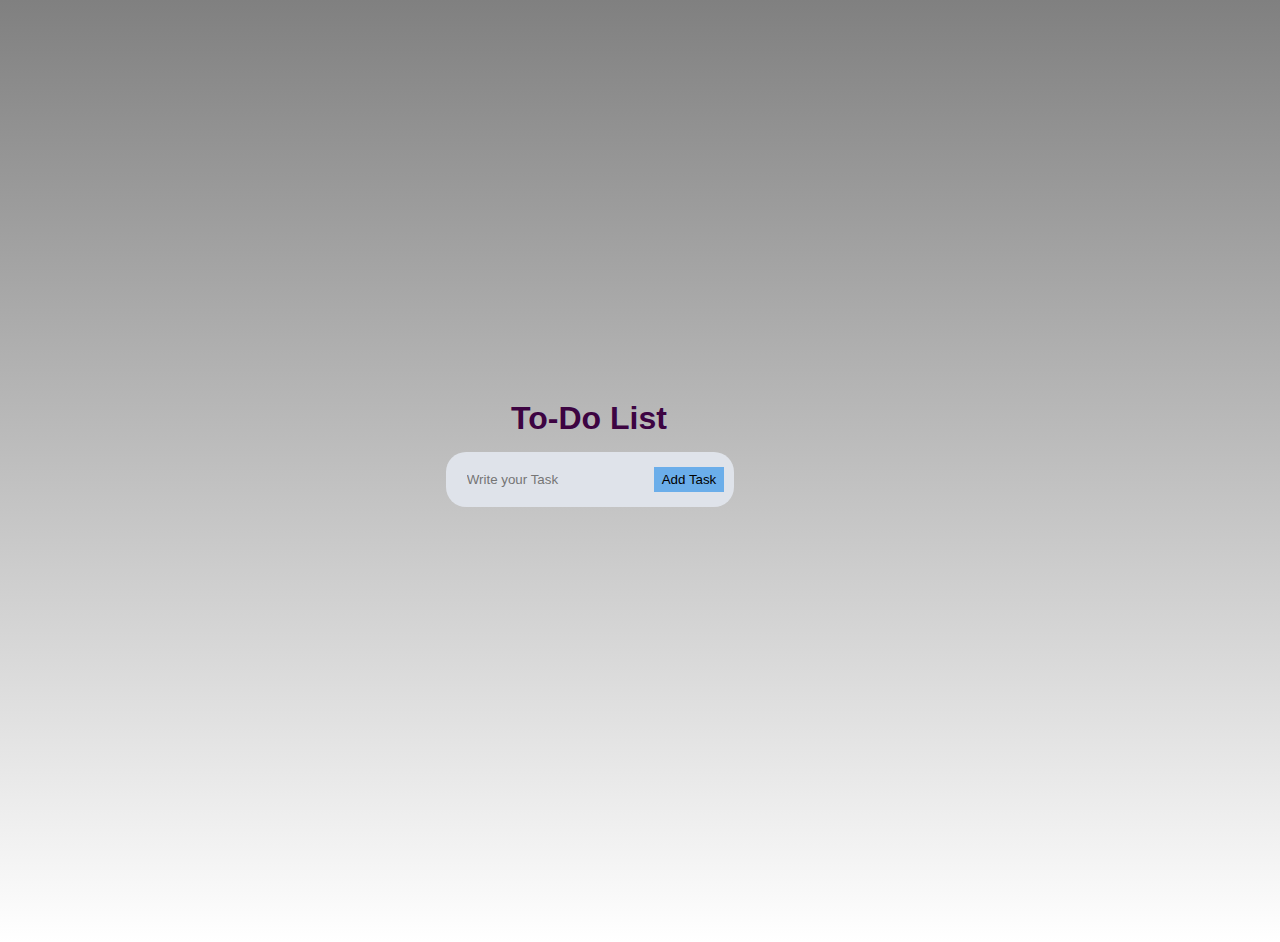
<file: index.html>
<!DOCTYPE html>
<html lang="en">

<head>
    <meta charset="UTF-8">
    <meta http-equiv="X-UA-Compatible" content="IE=edge">
    <meta name="viewport" content="width=device-width, initial-scale=1.0">
    <link rel="stylesheet" href="style.css">
    <title>To Do List App</title>

<body>
    <div class="container">
        <div class="todo-app">
            <section>
                <h1>To-Do List </h1>
                <div class="row">
                    <input type="text" id="taskInput" placeholder="Write your Task">
                    <button onclick="addTask()">Add Task</button>
                </div>
                <ol id="taskList"></ol>
            </section>
        </div>

    </div>
    <script src="script.js"></script>
</body>

</html>
</file>
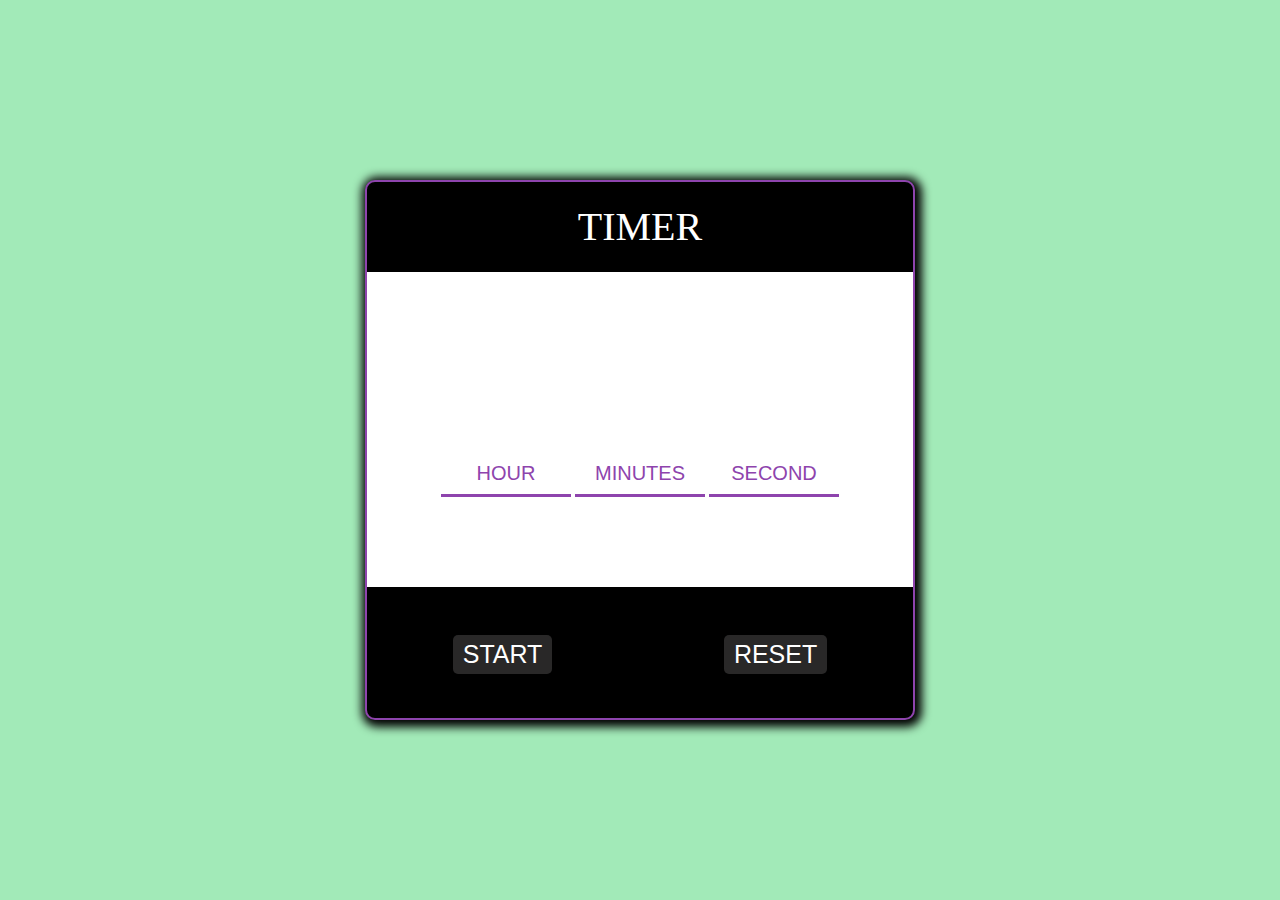
<file: timer/index.html>
<!DOCTYPE html>
<html lang="en">

<head>
    <meta charset="UTF-8">
    <meta name="viewport" content="width=device-width, initial-scale=1.0">
    <title>Timer</title>
    <link rel="stylesheet" href="style.css">
</head>

<body>
    <div class="box">
        <div id="disp">TIMER</div>
        <form action="#">
            <input type="number" id="hour" placeholder="HOUR" autocomplete="off">
            <input type="number" id="minute" placeholder="MINUTES" autocomplete="off">
            <input type="number" id="second" placeholder="SECOND" autocomplete="off">
        </form>

        <div class="btn">
            <button id="start">START</button>
            <button id="reset">RESET</button>
        </div>
    </div>
    
    <script src="script.js"></script>
</body>

</html>
</file>
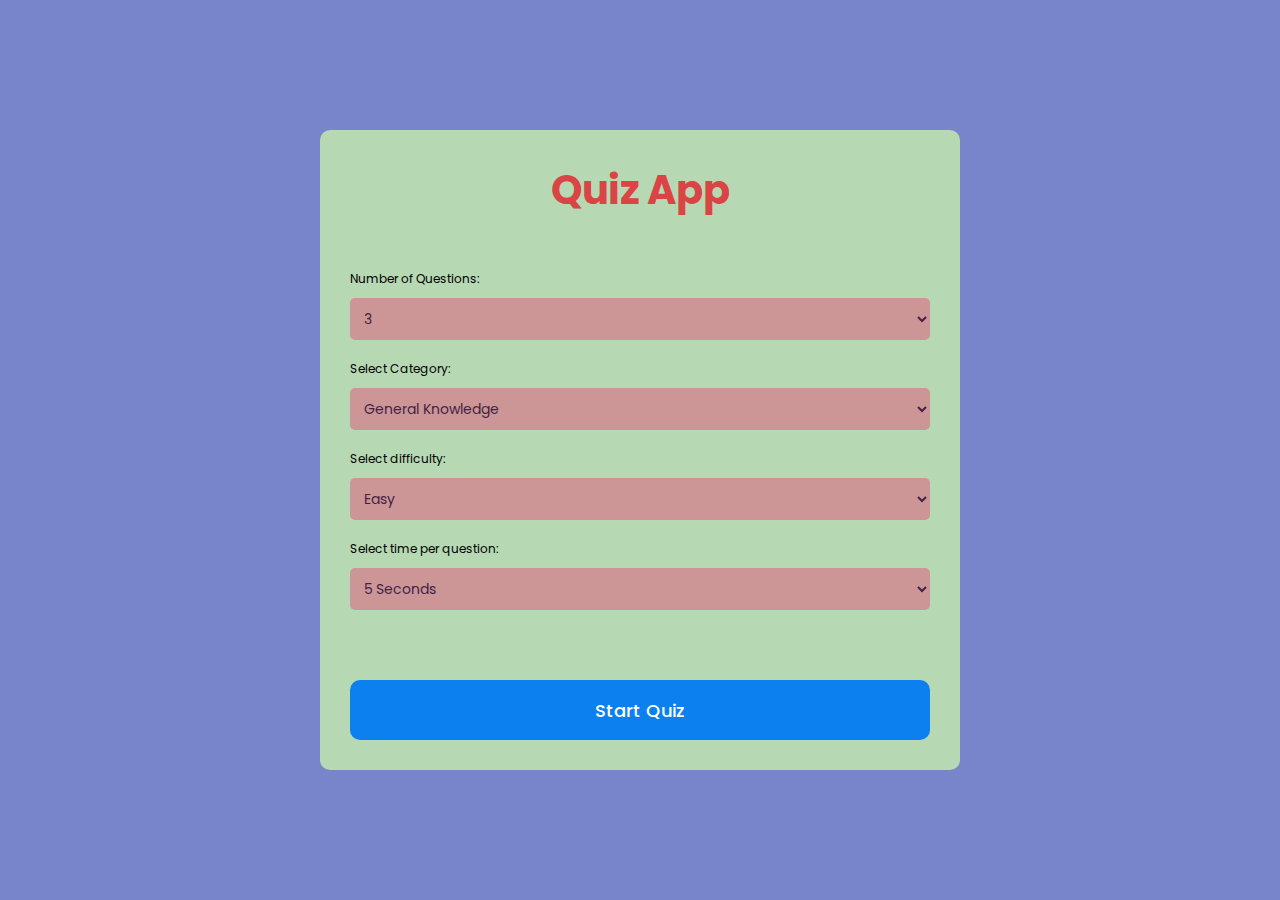
<file: quiz_app/quiz_app/index.html>
<!DOCTYPE html>
<html lang="en">
  <head>
    <meta charset="UTF-8" />
    <meta http-equiv="X-UA-Compatible" content="IE=edge" />
    <meta name="viewport" content="width=device-width, initial-scale=1.0" />
    <link
      rel="stylesheet"
      href="https://cdnjs.cloudflare.com/ajax/libs/font-awesome/6.2.1/css/all.min.css"
      integrity="sha512-MV7K8+y+gLIBoVD59lQIYicR65iaqukzvf/nwasF0nqhPay5w/9lJmVM2hMDcnK1OnMGCdVK+iQrJ7lzPJQd1w=="
      crossorigin="anonymous"
      referrerpolicy="no-referrer"
    /> 
    <link rel="stylesheet" href="style.css" />
    <title>Quiz-App</title>
  </head>
  <body>
    <div class="container">
      <div class="start-screen">
        <h1 class="heading">Quiz App</h1>
        <div class="settings">
          <label for="num-questions">Number of Questions:</label>
          <select id="num-questions">
            <option value="3">3</option>
            <option value="5">5</option>
            <option value="10">10</option>
            <option value="20">20</option>
          </select>
          <label for="category">Select Category:</label>
          <select id="category">
            <option value="9">general knowledge</option>
            <option value="10">books</option>
            <option value="11">films</option>
            <option value="17">science and nature</option>
            <option value="18">computers</option>
            <option value="19">mathematics</option>
            <option value="21">sports</option>
            <option value="23">history</option>
          </select>
          <label for="difficulty">Select difficulty:</label>
          <select id="difficulty">
            <option value="easy">easy</option>
            <option value="hard">hard</option>
          </select>
          <label for="time">Select time per question:</label>
          <select id="time">
            <option value="5">5 seconds</option>
            <option value="15">10 seconds</option>
          </select>
        </div>
        <button class="btn start">Start Quiz</button>
      </div>
      <div class="quiz hide">
        <div class="timer">
          <div class="progress">
            <div class="progress-bar"></div>
            <span class="progress-text"></span>
          </div>
        </div>
        <div class="question-wrapper">
          <div class="number">
            Question <span class="current">1</span>
            <span class="total">/10</span>
          </div>
          <div class="question">This is a question This is a question?</div>
        </div>
        <div class="answer-wrapper">
          <div class="answer selected">
            <span class="text">answer</span>
            <span class="checkbox">
              <i class="fas fa-check"></i>
            </span>
          </div>
        </div>
        <button class="btn submit" disabled>Submit</button>
        <button class="btn next">Next</button>
      </div>
      <div class="end-screen hide">
        <h1 class="heading">Quiz App</h1>
        <div class="score">
          <span class="score-text">Your score:</span>
          <div>
            <span class="final-score">0</span>
            <span class="total-score">/10</span>
          </div>
        </div>
        <button class="btn restart">Restart Quiz</button>
      </div>
    </div>

    <script src="script.js"></script>
  </body>
</html>
</file>
<file: style.css>
*{
    margin: 0;
    padding: 0;
    font-family: 'poppins', sans-serif;
    box-sizing: border-box;
}
 .container{
    width: 100%;
    min-height: 100vh;
    background : linear-gradient(grey,white);
    padding: 250px 150px 250px ;
}
.todo-app{
    width: 100%;
    max-width: 650px;
    /* background:white; */
    margin: 100px auto 20px;
    padding: 0;
    border-radius: 50px;
    color: rgba(69, 8, 46, 0.731);
    display: flex;
    align-items: center;
    justify-content: center;
    padding-right: 100px;  
    padding-bottom: 90px;
}
.todo-app h1{
    color: #3d0442;
    display: flex;
    align-items: center;
    padding-right: 2px;
    justify-content: center;
    margin-bottom: 15px;
      
}
.row{
    display: flex;
    align-items: center;
    justify-content: space-between;
    background: #dfe3ea;
    border-radius: 20px;
    padding-left: 1px;
    margin-bottom: 25px;
}
section{
    padding: 50px 50px;
    border: none;
}
input{
    flex: 1;
    border: none;
    outline: none;
    background: transparent;
    padding: 20px 20px 20px;
    padding-right: 5px;
    font-weight: 14px;
}
button {
    padding: 5px 8px;
    margin-left: 5px;
    margin-right: 10px;
    background-color: #6baeea;
    color: black;
    border: none;
    border-radius: none;
    cursor:auto;
}
li {
    cursor: pointer;
    font-size: x-large;
    /* position: relative; */
    grid-template-columns: 2fr 2fr 2fr 2fr;
    padding: 0 0;
    margin-bottom: 20px;
    background-color:transparent;
    border-radius: 3px;
    
}
</file>
<file: timer/style.css>
*{
    margin: 0;
    padding: 0;
    box-sizing: border-box;
}

body{
    height: 100vh;
    width: 100%;
    background-color:rgb(162, 234, 184);
    display: flex;
    justify-content: center;
    align-items: center;
}

.box{
    height: 60vh;
    width: 550px;
    background-color: black;
    border: 2px solid #8e44ad;
    border-radius: 10px;
    box-shadow: 2px 2px 10px 5px black ;
    overflow:hidden;
}

.box #disp{
    height: 10vh;
    width: 100%;
    color: white;
    text-align: center;
    font-size: 40px;
    line-height: 10vh;
}

.box form{
    height: 35vh;
    width: 100%;
    background-color:#fff;
    line-height: 45vh;
    text-align: center;
}

.box form input{
    width: 130px;
    border: none;
    outline: none;
    border-bottom: 3px solid #8e44ad;
    background-color: transparent;
    font-size: 60px;
    text-align: center;
}

.box form input::placeholder{
    font-size: 20px;
    color: #8e44ad;
    font-size: 700;
}
input::-webkit-outer-spin-button,
input::-webkit-inner-spin-button{
    -webkit-appearance: none;
    margin: 0; 
}

.box .btn{
    height: 15vh;
    width: 100%;
    display: flex;
    justify-content: space-around;
    align-items: center;
}

.box .btn button{
    padding: 5px 10px;
    font-size: 25px;
    background-color: #292828;
    color: #fff;
    border: none;
    border-radius: 5px;
    cursor: pointer;

}

.box .btn button:hover{
    background-color: #8e44ad;  
}
</file>
<file: quiz_app/quiz_app/style.css>
@import url(https://fonts.googleapis.com/css?family=Poppins:100,100italic,200,200italic,300,300italic,regular,italic,500,500italic,600,600italic,700,700italic,800,800italic,900,900italic);

* {
  margin: 0;
  padding: 0;
  box-sizing: border-box;
  font-family: "Poppins",sans-serif;
}
body {
  min-height: 100vh;
  display: flex;
  align-items: center;
  justify-content: center;
  background: #7885ca;
}
.container {
  position: relative;
  width: 50%;
  background: #b6d8b2;
  padding: 30px;
  border-radius: 10px;
}

.heading {
  text-align: center;
  font-size: 40px;
  color: #db4444;
  margin-bottom: 50px;
}
label {
  display: block;
  font-size: 12px;
  margin-bottom: 10px;
  color: black;
}
select {
  width: 100%;
  padding: 10px;
  border: none;
  text-transform: capitalize;
  border-radius: 5px;
  margin-bottom: 20px;
  background: #cc9696;
  color: #441f47;
  font-size: 14px;
}
.start-screen .btn {
  margin-top: 50px;
}
.hide {
  display: none;
}
.timer {
  width: 100%;
  height: 100px;
  display: flex;
  align-items: center;
  justify-content: center;
  flex-direction: column;
  margin-bottom: 30px;
}
.timer .progress {
  position: relative;
  width: 100%;
  height: 40px;
  background: transparent;
  border-radius: 30px;
  overflow: hidden;
  margin-bottom: 10px;
  border: 3px solid #3f4868;
}
.timer .progress .progress-bar {
  width: 100%;
  height: 100%;
  border-radius: 30px;
  overflow: hidden;
  background: linear-gradient(to right, #ea517c, #b478f1);
  transition: 1s linear;
}
.timer .progress .progress-text {
  position: absolute;
  top: 50%;
  left: 50%;
  transform: translate(-50%, -50%);
  color: #d71212;
  font-size: 16px;
  font-weight: 500;
}

.question-wrapper .number {
  color: #183ad1;
  font-size: 25px;
  font-weight: 500;
  margin-bottom: 20px;
}
.question-wrapper .number .total {
  color: #2b4dcb;
  font-size: 18px;
}
.question-wrapper .question {
  color: #b52f2f;
  font-size: 20px;
  font-weight: 500;
  margin-bottom: 20px;
}

.answer-wrapper .answer {
  width: 100%;
  height: 60px;
  padding: 20px;
  border-radius: 10px;
  color: black;
  border: 3px solid #3f4868;
  display: flex;
  align-items: center;
  justify-content: space-between;
  margin-bottom: 20px;
  cursor: pointer;
  transition: 0.3s linear;
}
.answer .checkbox {
  width: 20px;
  height: 20px;
  border-radius: 50%;
  border: 3px solid #3f4868;
  display: flex;
  align-items: center;
  justify-content: center;
  transition: all 0.3s;
}
.answer .checkbox i {
  color: #fff;
  font-size: 10px;
  opacity: 0;
  transition: all 0.3s;
}
.answer:hover:not(.checked) .checkbox,
.answer.selected .checkbox {
  background-color: #0c80ef;
  border-color: #d4e2f0;
}
.answer.selected .checkbox i {
  opacity: 1;
}
.answer.correct {
    border-color: #0bb822;
}
.answer.wrong {
  border-color: #fc3939;
}
.question-wrapper,
.answer-wrapper {
  margin-bottom: 50px;
}
.btn {
  width: 100%;
  height: 60px;
  background: #0c80ef;
  border: none;
  border-radius: 10px;
  color: #fff;
  font-size: 18px;
  font-weight: 500;
  cursor: pointer;
  transition: 0.3s linear;
}
.btn:hover {
  background: #0a6bc5;
}
.btn:disabled {
  background: #576081;
  cursor: not-allowed;
}
.btn.next {
  display: none;
}

.end-screen .score {
  color: #1b0a53;
  font-size: 25px;
  font-weight: 500;
  margin-bottom: 80px;
  text-align: center;
}
.score .score-text {
  color: #052905;
  font-size: 16px;
  font-weight: 500;
  margin-bottom: 120px;
}

@media (max-width: 468px) {
  .container {
    min-height: 100vh;
    max-width: 100%;
    border-radius: 0;
  }
}
</file>
